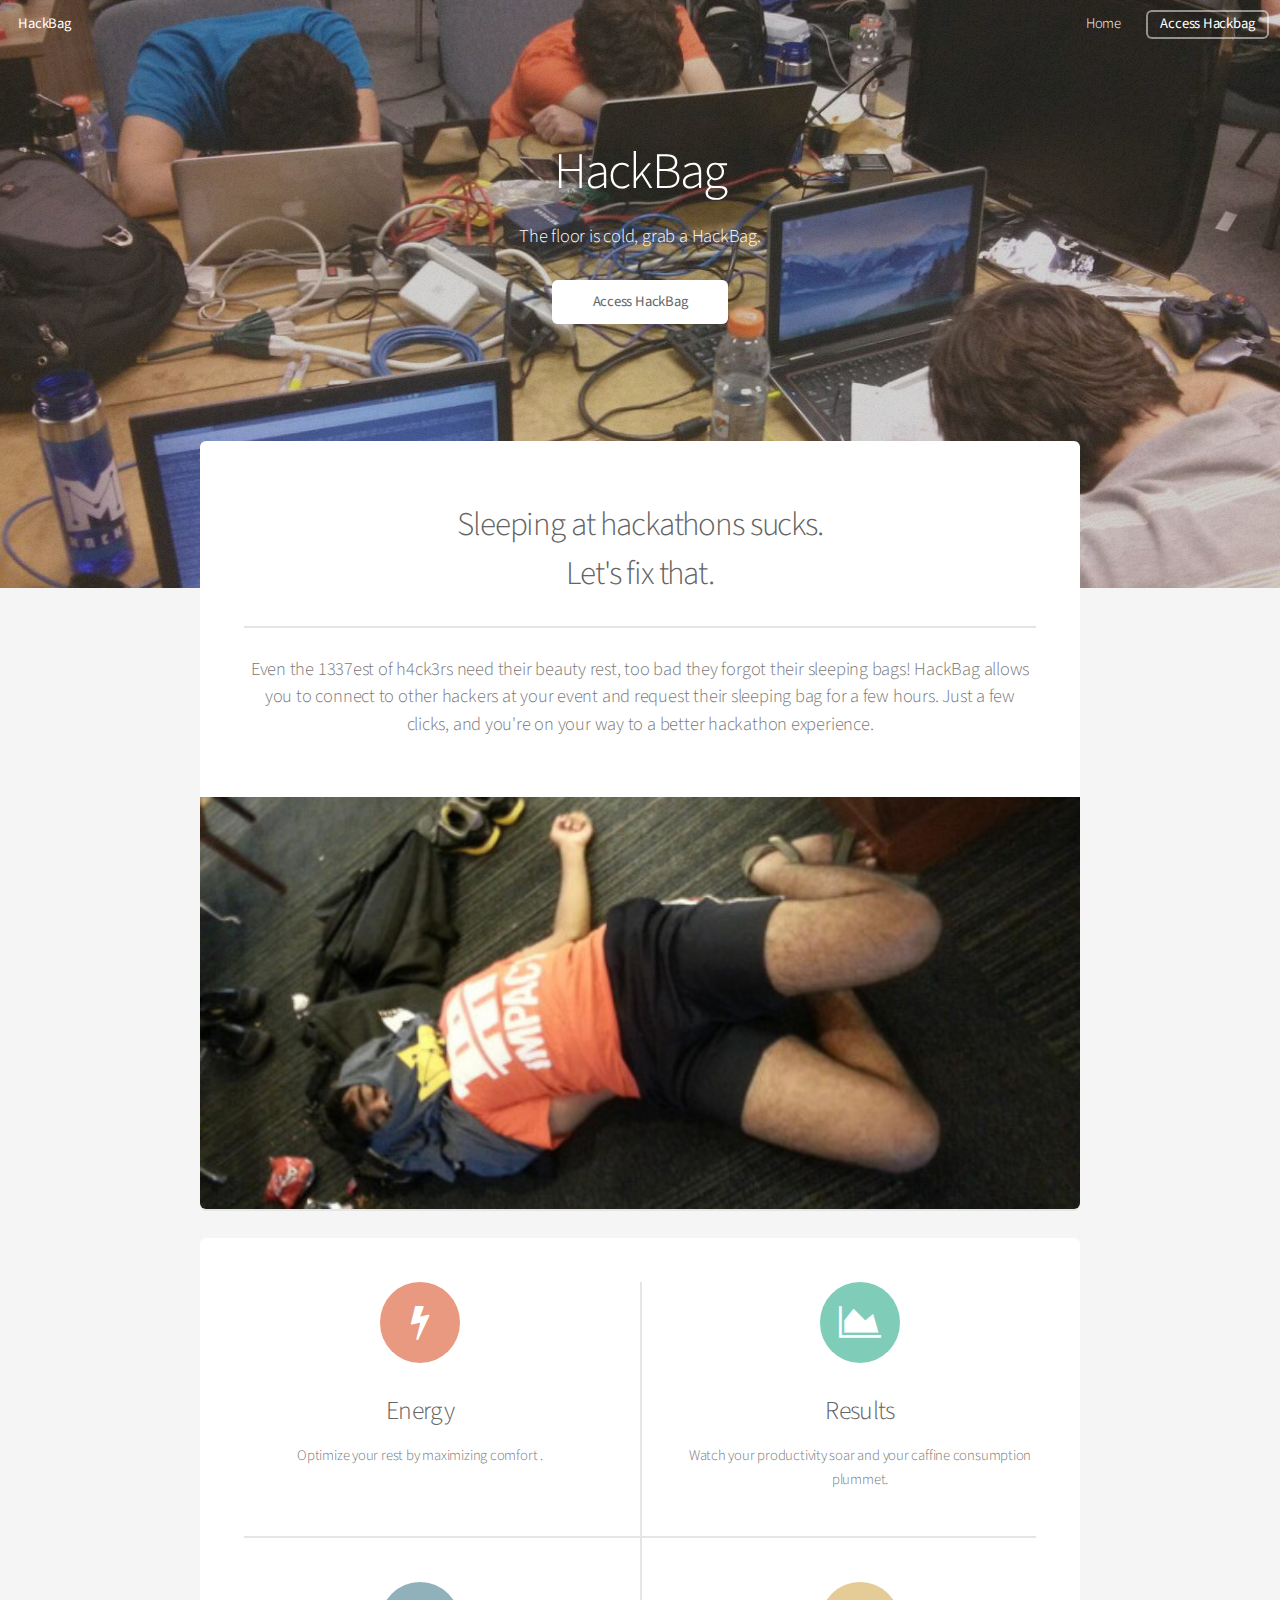
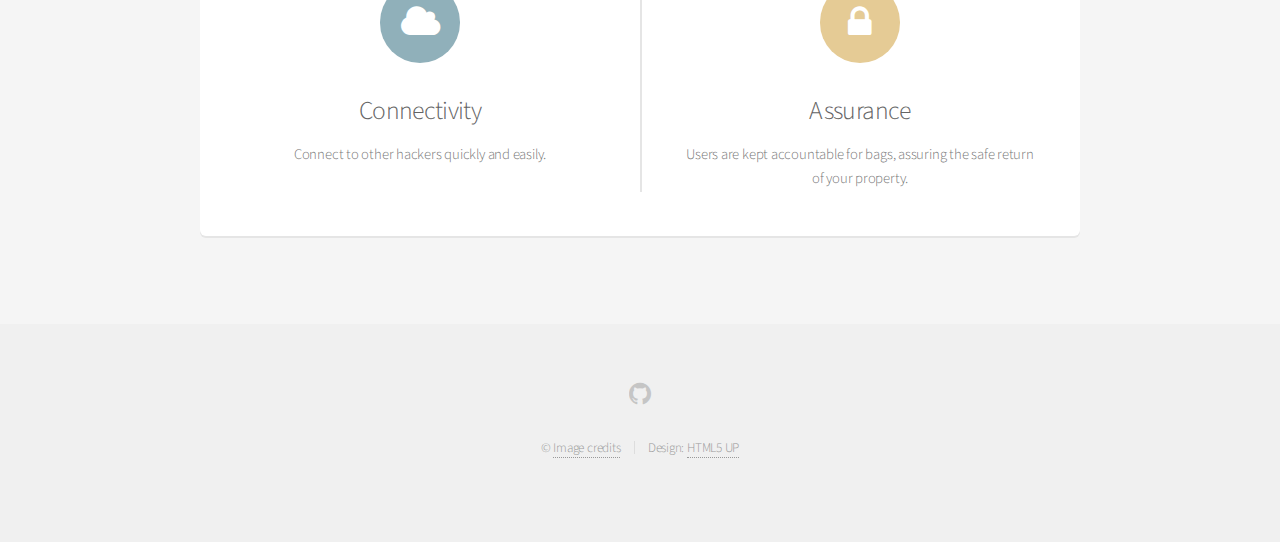
<file: index.html>
<!DOCTYPE HTML>
<!--
	Alpha by HTML5 UP
	html5up.net | @n33co
	Free for personal and commercial use under the CCA 3.0 license (html5up.net/license)
-->
<html>
	<head>
		<title>HackBag | Get some REST</title>
		<meta charset="utf-8" />
		<meta name="viewport" content="width=device-width, initial-scale=1" />
		<!--[if lte IE 8]><script src="assets/js/ie/html5shiv.js"></script><![endif]-->
		<link rel="stylesheet" href="assets/css/main.css" />
		<!--[if lte IE 8]><link rel="stylesheet" href="assets/css/ie8.css" /><![endif]-->
	</head>
	<body class="landing">
		<div id="page-wrapper">

			<!-- Header -->
				<header id="header" class="alt">
					<h1><a href="index.html">HackBag</a></h1>
					<nav id="nav">
						<ul>
							<li><a href="index.html">Home</a></li>
							<li><a href="#" class="button">Access Hackbag</a></li>
						</ul>
					</nav>
				</header>

			<!-- Banner -->
				<section id="banner">
					<h2>HackBag</h2>
					<p>The floor is cold, grab a HackBag.</p>
					<ul class="actions">
						<li><a href="access" class="button special">Access HackBag</a></li>
						<!--<li><a href="login" class="button">Log In</a></li>-->
					</ul>
				</section>

			<!-- Main -->
				<section id="main" class="container">

					<section class="box special">
						<header class="major">
							<h2>Sleeping at hackathons sucks.
							<br />
							Let's fix that.</h2>
							<p>Even the 1337est of h4ck3rs need their beauty rest, too bad they forgot their sleeping bags! HackBag allows you to connect to other hackers at your event and request their sleeping bag for a few hours. Just a few clicks, and you're on your way to a better hackathon experience.</p>
						</header>
						<span class="image featured"><img src="images/pic01.jpg" alt="" /></span>
					</section>

					<section class="box special features">
						<div class="features-row">
							<section>
								<span class="icon major fa-bolt accent2"></span>
								<h3>Energy</h3>
								<p>Optimize your rest by maximizing comfort .</p>
							</section>
							<section>
								<span class="icon major fa-area-chart accent3"></span>
								<h3>Results</h3>
								<p>Watch your productivity soar and your caffine consumption plummet.</p>
							</section>
						</div>
						<div class="features-row">
							<section>
								<span class="icon major fa-cloud accent4"></span>
								<h3>Connectivity</h3>
								<p>Connect to other hackers quickly and easily.</p>
							</section>
							<section>
								<span class="icon major fa-lock accent5"></span>
								<h3>Assurance</h3>
								<p>Users are kept accountable for bags, assuring the safe return of your property.</p>
							</section>
						</div>
					</section>

				</section>

			<!-- Footer -->
				<footer id="footer">
					<ul class="icons">
						<li><a href="https://github.com/bfullam/HackBag" class="icon fa-github"><span class="label">Github</span></a></li>

					</ul>
					<ul class="copyright">
						<li>&copy; <a href="http://hackathoncasualties.tumblr.com">Image credits</a></li><li>Design: <a href="http://html5up.net">HTML5 UP</a></li>
					</ul>
				</footer>

		</div>

		<!-- Scripts -->
			<script src="assets/js/jquery.min.js"></script>
			<script src="assets/js/jquery.dropotron.min.js"></script>
			<script src="assets/js/jquery.scrollgress.min.js"></script>
			<script src="assets/js/skel.min.js"></script>
			<script src="assets/js/util.js"></script>
			<!--[if lte IE 8]><script src="assets/js/ie/respond.min.js"></script><![endif]-->
			<script src="assets/js/main.js"></script>

	</body>
</html>
</file>
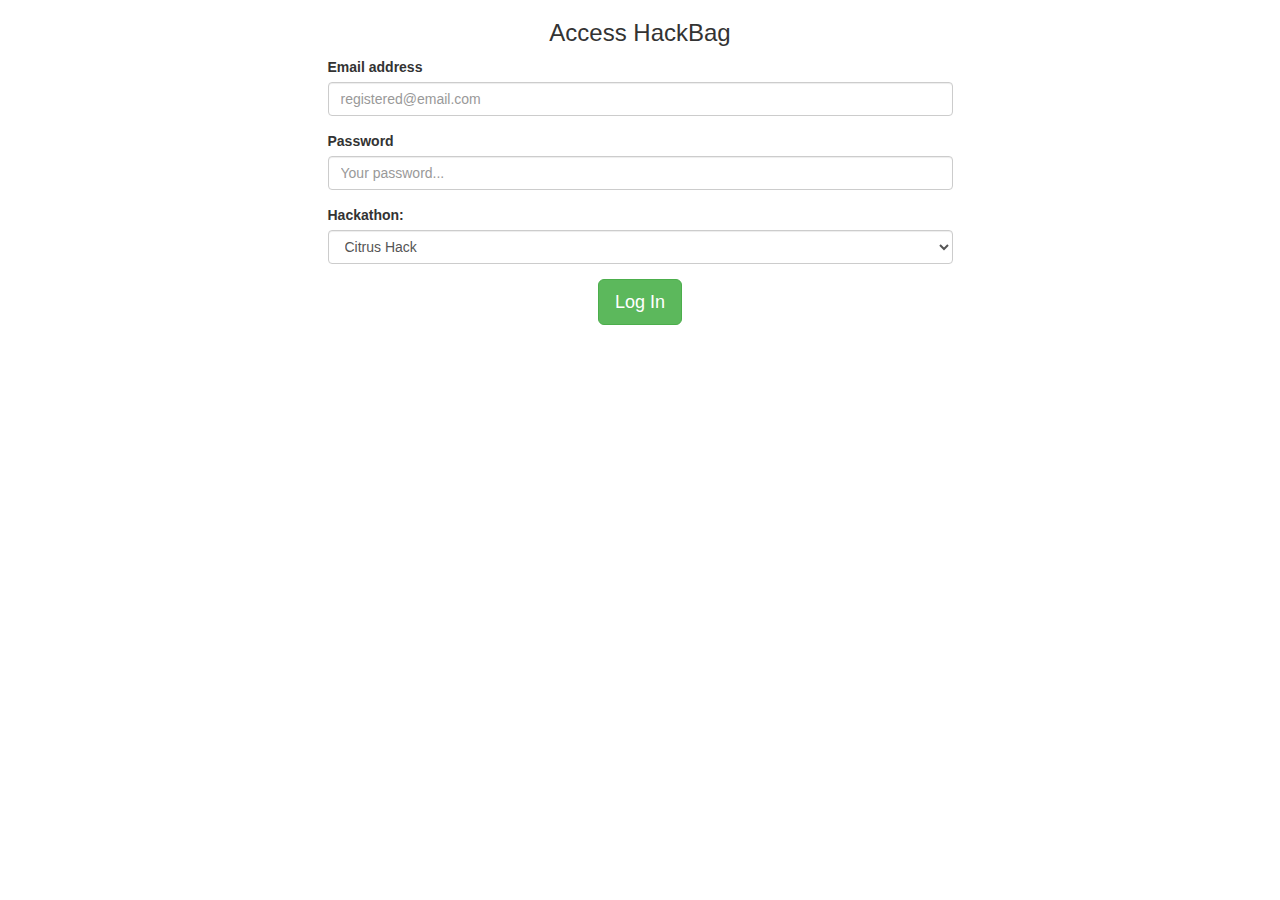
<file: access/index.html>
<html>
<head>
	<title> Access HackBag </title>
	<link href="https://maxcdn.bootstrapcdn.com/bootstrap/3.3.5/css/bootstrap.min.css" rel='stylesheet' />
	<link rel="stylesheet" type="text/css" href="https://cdnjs.cloudflare.com/ajax/libs/font-awesome/4.4.0/css/font-awesome.min.css">
<body>
	<div class="content pad-top-lg">

		<h3 class="text-center"> Access HackBag </h3>

		<div class="row pad-top-md">
		  <div class="col-md-offset-3 col-md-6">
			<div id="alert-box" class="alert alert-danger" role="alert" style="display:none"></div>
			<div id="success-box" class="alert alert-success" role="alert" style="display:none"></div>
		  </div>
		</div>

		<div id="form-container" class="row pad-top-xsm">
			<div class="col-md-offset-3 col-md-6">
				<form>

				  <div class="form-group">
				    <label class="text-left">Email address</label>
				    <input type="email" class="form-control" id="email" placeholder="registered@email.com">
				  </div>

				  <div class="form-group">
				    <label class="text-left">Password</label>
				    <input type="password" class="form-control" id="pass" placeholder="Your password...">
				  </div>

				  <div class="form-group">
					  <label for="sel1">Hackathon: </label>
					  <select class="form-control" id="sel1">
					    <option>Citrus Hack</option>
					  </select>
					</div>

				  <div class="text-center pad-top-xsm">

				  	<button id="login" type="submit" class="btn btn-lg btn-success">
				  		Log In
				  		<i id="spinner" class="fa fa-circle-o-notch fa-spin" style="display:none"></i>
				  	</button>
				  </div>

				</form>
			</div>
		</div>
	</div>
</body>

<script src='https://code.jquery.com/jquery-1.11.3.min.js'></script>
<script src='https://maxcdn.bootstrapcdn.com/bootstrap/3.3.5/js/bootstrap.min.js'></script>
<script type="text/javascript" src="https://www.parsecdn.com/js/parse-latest.js"></script>
<script src='login.js'></script>

</html>
</file>
<file: assets/css/ie8.css>
/*
	Alpha by HTML5 UP
	html5up.net | @n33co
	Free for personal and commercial use under the CCA 3.0 license (html5up.net/license)
*/

/* Basic */

	pre, code {
		position: relative;
		-ms-behavior: url("assets/js/ie/PIE.htc");
	}

/* Form */

	input[type="text"],
	input[type="password"],
	input[type="email"],
	select,
	textarea {
		position: relative;
		-ms-behavior: url("assets/js/ie/PIE.htc");
		line-height: 3em;
	}

	input[type="checkbox"],
	input[type="radio"] {
		opacity: 1;
		z-index: auto;
	}

		input[type="checkbox"] + label:before,
		input[type="radio"] + label:before {
			display: none;
		}

/* Button */

	input[type="submit"],
	input[type="reset"],
	input[type="button"],
	.button {
		position: relative;
		-ms-behavior: url("assets/js/ie/PIE.htc");
	}

		input[type="submit"].alt,
		input[type="reset"].alt,
		input[type="button"].alt,
		.button.alt {
			border: solid 2px #e5e5e5;
		}

/* Box */

	.box {
		position: relative;
		-ms-behavior: url("assets/js/ie/PIE.htc");
	}

		.box .image.featured {
			margin: 2em 0;
			width: 100%;
		}

/* Icon */

	.icon.major {
		position: relative;
		-ms-behavior: url("assets/js/ie/PIE.htc");
	}

/* Image */

	.image {
		position: relative;
		-ms-behavior: url("assets/js/ie/PIE.htc");
	}

		.image img {
			position: relative;
			-ms-behavior: url("assets/js/ie/PIE.htc");
		}

/* Header */

	#header nav > ul > li a {
		color: #fff;
		display: inline-block;
		text-decoration: none;
		border: 0;
	}

		#header nav > ul > li a.icon:before {
			color: #fff;
			margin-right: 0.5em;
		}

	#header.alt {
		color: #fff;
	}

		#header.alt nav > ul > li a:not(.button).icon:before {
			color: rgba(255, 255, 255, 0.75);
		}

		#header.alt nav > ul > li.active a:not(.button) {
			background-color: rgba(255, 255, 255, 0.2);
		}

	.dropotron {
		border: solid 1px #e5e5e5;
	}

		.dropotron.level-0 {
			margin-top: 0;
		}

			.dropotron.level-0:before {
				display: none;
			}

/* Banner */

	#banner {
		background-attachment: scroll;
		background-image: url("../../images/banner.jpg");
		background-position: auto;
		background-repeat: no-repeat;
		background-size: cover;
		-ms-behavior: url("assets/js/ie/backgroundsize.min.htc");
	}

		#banner input[type="submit"],
		#banner input[type="reset"],
		#banner input[type="button"],
		#banner .button {
			border: solid 2px #fff;
		}

/* Main */

	#main {
		position: relative;
		z-index: 1;
	}

/* CTA */

	#cta input[type="text"],
	#cta input[type="password"],
	#cta input[type="email"],
	#cta select,
	#cta textarea {
		background: #e89980;
		border: solid 2px #fff;
	}

	#cta .formerize-placeholder {
		color: #fff !important;
	}
</file>
<file: assets/css/main.css>
@import url("font-awesome.min.css");
@import url("http://fonts.googleapis.com/css?family=Source+Sans+Pro:300,400,300italic,400italic");

/*
	Alpha by HTML5 UP
	html5up.net | @n33co
	Free for personal and commercial use under the CCA 3.0 license (html5up.net/license)
*/

/* Reset */

	html, body, div, span, applet, object, iframe, h1, h2, h3, h4, h5, h6, p, blockquote, pre, a, abbr, acronym, address, big, cite, code, del, dfn, em, img, ins, kbd, q, s, samp, small, strike, strong, sub, sup, tt, var, b, u, i, center, dl, dt, dd, ol, ul, li, fieldset, form, label, legend, table, caption, tbody, tfoot, thead, tr, th, td, article, aside, canvas, details, embed, figure, figcaption, footer, header, hgroup, menu, nav, output, ruby, section, summary, time, mark, audio, video {
		margin: 0;
		padding: 0;
		border: 0;
		font-size: 100%;
		font: inherit;
		vertical-align: baseline;
	}

	article, aside, details, figcaption, figure, footer, header, hgroup, menu, nav, section {
		display: block;
	}

	body {
		line-height: 1;
	}

	ol, ul {
		list-style: none;
	}

	blockquote, q {
		quotes: none;
	}

	blockquote:before, blockquote:after, q:before, q:after {
		content: '';
		content: none;
	}

	table {
		border-collapse: collapse;
		border-spacing: 0;
	}

	body {
		-webkit-text-size-adjust: none;
	}

/* Box Model */

	*, *:before, *:after {
		-moz-box-sizing: border-box;
		-webkit-box-sizing: border-box;
		box-sizing: border-box;
	}

/* Containers */

	.container {
		margin-left: auto;
		margin-right: auto;
	}

	.container.\31 25\25 {
		width: 100%;
		max-width: 75em;
		min-width: 60em;
	}

	.container.\37 5\25 {
		width: 45em;
	}

	.container.\35 0\25 {
		width: 30em;
	}

	.container.\32 5\25 {
		width: 15em;
	}

	.container {
		width: 60em;
	}

	@media screen and (max-width: 1680px) {

		.container.\31 25\25 {
			width: 100%;
			max-width: 75em;
			min-width: 60em;
		}

		.container.\37 5\25 {
			width: 45em;
		}

		.container.\35 0\25 {
			width: 30em;
		}

		.container.\32 5\25 {
			width: 15em;
		}

		.container {
			width: 60em;
		}

	}

	@media screen and (max-width: 1280px) {

		.container.\31 25\25 {
			width: 100%;
			max-width: 75em;
			min-width: 60em;
		}

		.container.\37 5\25 {
			width: 45em;
		}

		.container.\35 0\25 {
			width: 30em;
		}

		.container.\32 5\25 {
			width: 15em;
		}

		.container {
			width: 60em;
		}

	}

	@media screen and (max-width: 980px) {

		.container.\31 25\25 {
			width: 100%;
			max-width: 112.5%;
			min-width: 90%;
		}

		.container.\37 5\25 {
			width: 67.5%;
		}

		.container.\35 0\25 {
			width: 45%;
		}

		.container.\32 5\25 {
			width: 22.5%;
		}

		.container {
			width: 90%;
		}

	}

	@media screen and (max-width: 840px) {

		.container.\31 25\25 {
			width: 100%;
			max-width: 112.5%;
			min-width: 90%;
		}

		.container.\37 5\25 {
			width: 67.5%;
		}

		.container.\35 0\25 {
			width: 45%;
		}

		.container.\32 5\25 {
			width: 22.5%;
		}

		.container {
			width: 90% !important;
		}

	}

	@media screen and (max-width: 736px) {

		.container.\31 25\25 {
			width: 100%;
			max-width: 125%;
			min-width: 100%;
		}

		.container.\37 5\25 {
			width: 75%;
		}

		.container.\35 0\25 {
			width: 50%;
		}

		.container.\32 5\25 {
			width: 25%;
		}

		.container {
			width: 100% !important;
		}

	}

	@media screen and (max-width: 480px) {

		.container.\31 25\25 {
			width: 100%;
			max-width: 125%;
			min-width: 100%;
		}

		.container.\37 5\25 {
			width: 75%;
		}

		.container.\35 0\25 {
			width: 50%;
		}

		.container.\32 5\25 {
			width: 25%;
		}

		.container {
			width: 100% !important;
		}

	}

/* Grid */

	.row {
		border-bottom: solid 1px transparent;
		-moz-box-sizing: border-box;
		-webkit-box-sizing: border-box;
		box-sizing: border-box;
	}

	.row > * {
		float: left;
		-moz-box-sizing: border-box;
		-webkit-box-sizing: border-box;
		box-sizing: border-box;
	}

	.row:after, .row:before {
		content: '';
		display: block;
		clear: both;
		height: 0;
	}

	.row.uniform > * > :first-child {
		margin-top: 0;
	}

	.row.uniform > * > :last-child {
		margin-bottom: 0;
	}

	.row.\30 \25 > * {
		padding: 0 0 0 0em;
	}

	.row.\30 \25 {
		margin: 0 0 -1px 0em;
	}

	.row.uniform.\30 \25 > * {
		padding: 0em 0 0 0em;
	}

	.row.uniform.\30 \25 {
		margin: 0em 0 -1px 0em;
	}

	.row > * {
		padding: 0 0 0 2em;
	}

	.row {
		margin: 0 0 -1px -2em;
	}

	.row.uniform > * {
		padding: 2em 0 0 2em;
	}

	.row.uniform {
		margin: -2em 0 -1px -2em;
	}

	.row.\32 00\25 > * {
		padding: 0 0 0 4em;
	}

	.row.\32 00\25 {
		margin: 0 0 -1px -4em;
	}

	.row.uniform.\32 00\25 > * {
		padding: 4em 0 0 4em;
	}

	.row.uniform.\32 00\25 {
		margin: -4em 0 -1px -4em;
	}

	.row.\31 50\25 > * {
		padding: 0 0 0 3em;
	}

	.row.\31 50\25 {
		margin: 0 0 -1px -3em;
	}

	.row.uniform.\31 50\25 > * {
		padding: 3em 0 0 3em;
	}

	.row.uniform.\31 50\25 {
		margin: -3em 0 -1px -3em;
	}

	.row.\35 0\25 > * {
		padding: 0 0 0 1em;
	}

	.row.\35 0\25 {
		margin: 0 0 -1px -1em;
	}

	.row.uniform.\35 0\25 > * {
		padding: 1em 0 0 1em;
	}

	.row.uniform.\35 0\25 {
		margin: -1em 0 -1px -1em;
	}

	.row.\32 5\25 > * {
		padding: 0 0 0 0.5em;
	}

	.row.\32 5\25 {
		margin: 0 0 -1px -0.5em;
	}

	.row.uniform.\32 5\25 > * {
		padding: 0.5em 0 0 0.5em;
	}

	.row.uniform.\32 5\25 {
		margin: -0.5em 0 -1px -0.5em;
	}

	.\31 2u, .\31 2u\24 {
		width: 100%;
		clear: none;
		margin-left: 0;
	}

	.\31 1u, .\31 1u\24 {
		width: 91.6666666667%;
		clear: none;
		margin-left: 0;
	}

	.\31 0u, .\31 0u\24 {
		width: 83.3333333333%;
		clear: none;
		margin-left: 0;
	}

	.\39 u, .\39 u\24 {
		width: 75%;
		clear: none;
		margin-left: 0;
	}

	.\38 u, .\38 u\24 {
		width: 66.6666666667%;
		clear: none;
		margin-left: 0;
	}

	.\37 u, .\37 u\24 {
		width: 58.3333333333%;
		clear: none;
		margin-left: 0;
	}

	.\36 u, .\36 u\24 {
		width: 50%;
		clear: none;
		margin-left: 0;
	}

	.\35 u, .\35 u\24 {
		width: 41.6666666667%;
		clear: none;
		margin-left: 0;
	}

	.\34 u, .\34 u\24 {
		width: 33.3333333333%;
		clear: none;
		margin-left: 0;
	}

	.\33 u, .\33 u\24 {
		width: 25%;
		clear: none;
		margin-left: 0;
	}

	.\32 u, .\32 u\24 {
		width: 16.6666666667%;
		clear: none;
		margin-left: 0;
	}

	.\31 u, .\31 u\24 {
		width: 8.3333333333%;
		clear: none;
		margin-left: 0;
	}

	.\31 2u\24 + *,
	.\31 1u\24 + *,
	.\31 0u\24 + *,
	.\39 u\24 + *,
	.\38 u\24 + *,
	.\37 u\24 + *,
	.\36 u\24 + *,
	.\35 u\24 + *,
	.\34 u\24 + *,
	.\33 u\24 + *,
	.\32 u\24 + *,
	.\31 u\24 + * {
		clear: left;
	}

	.\-11u {
		margin-left: 91.66667%;
	}

	.\-10u {
		margin-left: 83.33333%;
	}

	.\-9u {
		margin-left: 75%;
	}

	.\-8u {
		margin-left: 66.66667%;
	}

	.\-7u {
		margin-left: 58.33333%;
	}

	.\-6u {
		margin-left: 50%;
	}

	.\-5u {
		margin-left: 41.66667%;
	}

	.\-4u {
		margin-left: 33.33333%;
	}

	.\-3u {
		margin-left: 25%;
	}

	.\-2u {
		margin-left: 16.66667%;
	}

	.\-1u {
		margin-left: 8.33333%;
	}

	@media screen and (max-width: 1680px) {

		.row > * {
			padding: 0 0 0 2em;
		}

		.row {
			margin: 0 0 -1px -2em;
		}

		.row.uniform > * {
			padding: 2em 0 0 2em;
		}

		.row.uniform {
			margin: -2em 0 -1px -2em;
		}

		.row.\32 00\25 > * {
			padding: 0 0 0 4em;
		}

		.row.\32 00\25 {
			margin: 0 0 -1px -4em;
		}

		.row.uniform.\32 00\25 > * {
			padding: 4em 0 0 4em;
		}

		.row.uniform.\32 00\25 {
			margin: -4em 0 -1px -4em;
		}

		.row.\31 50\25 > * {
			padding: 0 0 0 3em;
		}

		.row.\31 50\25 {
			margin: 0 0 -1px -3em;
		}

		.row.uniform.\31 50\25 > * {
			padding: 3em 0 0 3em;
		}

		.row.uniform.\31 50\25 {
			margin: -3em 0 -1px -3em;
		}

		.row.\35 0\25 > * {
			padding: 0 0 0 1em;
		}

		.row.\35 0\25 {
			margin: 0 0 -1px -1em;
		}

		.row.uniform.\35 0\25 > * {
			padding: 1em 0 0 1em;
		}

		.row.uniform.\35 0\25 {
			margin: -1em 0 -1px -1em;
		}

		.row.\32 5\25 > * {
			padding: 0 0 0 0.5em;
		}

		.row.\32 5\25 {
			margin: 0 0 -1px -0.5em;
		}

		.row.uniform.\32 5\25 > * {
			padding: 0.5em 0 0 0.5em;
		}

		.row.uniform.\32 5\25 {
			margin: -0.5em 0 -1px -0.5em;
		}

		.\31 2u\28wide\29, .\31 2u\24\28wide\29 {
			width: 100%;
			clear: none;
			margin-left: 0;
		}

		.\31 1u\28wide\29, .\31 1u\24\28wide\29 {
			width: 91.6666666667%;
			clear: none;
			margin-left: 0;
		}

		.\31 0u\28wide\29, .\31 0u\24\28wide\29 {
			width: 83.3333333333%;
			clear: none;
			margin-left: 0;
		}

		.\39 u\28wide\29, .\39 u\24\28wide\29 {
			width: 75%;
			clear: none;
			margin-left: 0;
		}

		.\38 u\28wide\29, .\38 u\24\28wide\29 {
			width: 66.6666666667%;
			clear: none;
			margin-left: 0;
		}

		.\37 u\28wide\29, .\37 u\24\28wide\29 {
			width: 58.3333333333%;
			clear: none;
			margin-left: 0;
		}

		.\36 u\28wide\29, .\36 u\24\28wide\29 {
			width: 50%;
			clear: none;
			margin-left: 0;
		}

		.\35 u\28wide\29, .\35 u\24\28wide\29 {
			width: 41.6666666667%;
			clear: none;
			margin-left: 0;
		}

		.\34 u\28wide\29, .\34 u\24\28wide\29 {
			width: 33.3333333333%;
			clear: none;
			margin-left: 0;
		}

		.\33 u\28wide\29, .\33 u\24\28wide\29 {
			width: 25%;
			clear: none;
			margin-left: 0;
		}

		.\32 u\28wide\29, .\32 u\24\28wide\29 {
			width: 16.6666666667%;
			clear: none;
			margin-left: 0;
		}

		.\31 u\28wide\29, .\31 u\24\28wide\29 {
			width: 8.3333333333%;
			clear: none;
			margin-left: 0;
		}

		.\31 2u\24\28wide\29 + *,
		.\31 1u\24\28wide\29 + *,
		.\31 0u\24\28wide\29 + *,
		.\39 u\24\28wide\29 + *,
		.\38 u\24\28wide\29 + *,
		.\37 u\24\28wide\29 + *,
		.\36 u\24\28wide\29 + *,
		.\35 u\24\28wide\29 + *,
		.\34 u\24\28wide\29 + *,
		.\33 u\24\28wide\29 + *,
		.\32 u\24\28wide\29 + *,
		.\31 u\24\28wide\29 + * {
			clear: left;
		}

		.\-11u\28wide\29 {
			margin-left: 91.66667%;
		}

		.\-10u\28wide\29 {
			margin-left: 83.33333%;
		}

		.\-9u\28wide\29 {
			margin-left: 75%;
		}

		.\-8u\28wide\29 {
			margin-left: 66.66667%;
		}

		.\-7u\28wide\29 {
			margin-left: 58.33333%;
		}

		.\-6u\28wide\29 {
			margin-left: 50%;
		}

		.\-5u\28wide\29 {
			margin-left: 41.66667%;
		}

		.\-4u\28wide\29 {
			margin-left: 33.33333%;
		}

		.\-3u\28wide\29 {
			margin-left: 25%;
		}

		.\-2u\28wide\29 {
			margin-left: 16.66667%;
		}

		.\-1u\28wide\29 {
			margin-left: 8.33333%;
		}

	}

	@media screen and (max-width: 1280px) {

		.row > * {
			padding: 0 0 0 2em;
		}

		.row {
			margin: 0 0 -1px -2em;
		}

		.row.uniform > * {
			padding: 2em 0 0 2em;
		}

		.row.uniform {
			margin: -2em 0 -1px -2em;
		}

		.row.\32 00\25 > * {
			padding: 0 0 0 4em;
		}

		.row.\32 00\25 {
			margin: 0 0 -1px -4em;
		}

		.row.uniform.\32 00\25 > * {
			padding: 4em 0 0 4em;
		}

		.row.uniform.\32 00\25 {
			margin: -4em 0 -1px -4em;
		}

		.row.\31 50\25 > * {
			padding: 0 0 0 3em;
		}

		.row.\31 50\25 {
			margin: 0 0 -1px -3em;
		}

		.row.uniform.\31 50\25 > * {
			padding: 3em 0 0 3em;
		}

		.row.uniform.\31 50\25 {
			margin: -3em 0 -1px -3em;
		}

		.row.\35 0\25 > * {
			padding: 0 0 0 1em;
		}

		.row.\35 0\25 {
			margin: 0 0 -1px -1em;
		}

		.row.uniform.\35 0\25 > * {
			padding: 1em 0 0 1em;
		}

		.row.uniform.\35 0\25 {
			margin: -1em 0 -1px -1em;
		}

		.row.\32 5\25 > * {
			padding: 0 0 0 0.5em;
		}

		.row.\32 5\25 {
			margin: 0 0 -1px -0.5em;
		}

		.row.uniform.\32 5\25 > * {
			padding: 0.5em 0 0 0.5em;
		}

		.row.uniform.\32 5\25 {
			margin: -0.5em 0 -1px -0.5em;
		}

		.\31 2u\28normal\29, .\31 2u\24\28normal\29 {
			width: 100%;
			clear: none;
			margin-left: 0;
		}

		.\31 1u\28normal\29, .\31 1u\24\28normal\29 {
			width: 91.6666666667%;
			clear: none;
			margin-left: 0;
		}

		.\31 0u\28normal\29, .\31 0u\24\28normal\29 {
			width: 83.3333333333%;
			clear: none;
			margin-left: 0;
		}

		.\39 u\28normal\29, .\39 u\24\28normal\29 {
			width: 75%;
			clear: none;
			margin-left: 0;
		}

		.\38 u\28normal\29, .\38 u\24\28normal\29 {
			width: 66.6666666667%;
			clear: none;
			margin-left: 0;
		}

		.\37 u\28normal\29, .\37 u\24\28normal\29 {
			width: 58.3333333333%;
			clear: none;
			margin-left: 0;
		}

		.\36 u\28normal\29, .\36 u\24\28normal\29 {
			width: 50%;
			clear: none;
			margin-left: 0;
		}

		.\35 u\28normal\29, .\35 u\24\28normal\29 {
			width: 41.6666666667%;
			clear: none;
			margin-left: 0;
		}

		.\34 u\28normal\29, .\34 u\24\28normal\29 {
			width: 33.3333333333%;
			clear: none;
			margin-left: 0;
		}

		.\33 u\28normal\29, .\33 u\24\28normal\29 {
			width: 25%;
			clear: none;
			margin-left: 0;
		}

		.\32 u\28normal\29, .\32 u\24\28normal\29 {
			width: 16.6666666667%;
			clear: none;
			margin-left: 0;
		}

		.\31 u\28normal\29, .\31 u\24\28normal\29 {
			width: 8.3333333333%;
			clear: none;
			margin-left: 0;
		}

		.\31 2u\24\28normal\29 + *,
		.\31 1u\24\28normal\29 + *,
		.\31 0u\24\28normal\29 + *,
		.\39 u\24\28normal\29 + *,
		.\38 u\24\28normal\29 + *,
		.\37 u\24\28normal\29 + *,
		.\36 u\24\28normal\29 + *,
		.\35 u\24\28normal\29 + *,
		.\34 u\24\28normal\29 + *,
		.\33 u\24\28normal\29 + *,
		.\32 u\24\28normal\29 + *,
		.\31 u\24\28normal\29 + * {
			clear: left;
		}

		.\-11u\28normal\29 {
			margin-left: 91.66667%;
		}

		.\-10u\28normal\29 {
			margin-left: 83.33333%;
		}

		.\-9u\28normal\29 {
			margin-left: 75%;
		}

		.\-8u\28normal\29 {
			margin-left: 66.66667%;
		}

		.\-7u\28normal\29 {
			margin-left: 58.33333%;
		}

		.\-6u\28normal\29 {
			margin-left: 50%;
		}

		.\-5u\28normal\29 {
			margin-left: 41.66667%;
		}

		.\-4u\28normal\29 {
			margin-left: 33.33333%;
		}

		.\-3u\28normal\29 {
			margin-left: 25%;
		}

		.\-2u\28normal\29 {
			margin-left: 16.66667%;
		}

		.\-1u\28normal\29 {
			margin-left: 8.33333%;
		}

	}

	@media screen and (max-width: 980px) {

		.row > * {
			padding: 0 0 0 2em;
		}

		.row {
			margin: 0 0 -1px -2em;
		}

		.row.uniform > * {
			padding: 2em 0 0 2em;
		}

		.row.uniform {
			margin: -2em 0 -1px -2em;
		}

		.row.\32 00\25 > * {
			padding: 0 0 0 4em;
		}

		.row.\32 00\25 {
			margin: 0 0 -1px -4em;
		}

		.row.uniform.\32 00\25 > * {
			padding: 4em 0 0 4em;
		}

		.row.uniform.\32 00\25 {
			margin: -4em 0 -1px -4em;
		}

		.row.\31 50\25 > * {
			padding: 0 0 0 3em;
		}

		.row.\31 50\25 {
			margin: 0 0 -1px -3em;
		}

		.row.uniform.\31 50\25 > * {
			padding: 3em 0 0 3em;
		}

		.row.uniform.\31 50\25 {
			margin: -3em 0 -1px -3em;
		}

		.row.\35 0\25 > * {
			padding: 0 0 0 1em;
		}

		.row.\35 0\25 {
			margin: 0 0 -1px -1em;
		}

		.row.uniform.\35 0\25 > * {
			padding: 1em 0 0 1em;
		}

		.row.uniform.\35 0\25 {
			margin: -1em 0 -1px -1em;
		}

		.row.\32 5\25 > * {
			padding: 0 0 0 0.5em;
		}

		.row.\32 5\25 {
			margin: 0 0 -1px -0.5em;
		}

		.row.uniform.\32 5\25 > * {
			padding: 0.5em 0 0 0.5em;
		}

		.row.uniform.\32 5\25 {
			margin: -0.5em 0 -1px -0.5em;
		}

		.\31 2u\28narrow\29, .\31 2u\24\28narrow\29 {
			width: 100%;
			clear: none;
			margin-left: 0;
		}

		.\31 1u\28narrow\29, .\31 1u\24\28narrow\29 {
			width: 91.6666666667%;
			clear: none;
			margin-left: 0;
		}

		.\31 0u\28narrow\29, .\31 0u\24\28narrow\29 {
			width: 83.3333333333%;
			clear: none;
			margin-left: 0;
		}

		.\39 u\28narrow\29, .\39 u\24\28narrow\29 {
			width: 75%;
			clear: none;
			margin-left: 0;
		}

		.\38 u\28narrow\29, .\38 u\24\28narrow\29 {
			width: 66.6666666667%;
			clear: none;
			margin-left: 0;
		}

		.\37 u\28narrow\29, .\37 u\24\28narrow\29 {
			width: 58.3333333333%;
			clear: none;
			margin-left: 0;
		}

		.\36 u\28narrow\29, .\36 u\24\28narrow\29 {
			width: 50%;
			clear: none;
			margin-left: 0;
		}

		.\35 u\28narrow\29, .\35 u\24\28narrow\29 {
			width: 41.6666666667%;
			clear: none;
			margin-left: 0;
		}

		.\34 u\28narrow\29, .\34 u\24\28narrow\29 {
			width: 33.3333333333%;
			clear: none;
			margin-left: 0;
		}

		.\33 u\28narrow\29, .\33 u\24\28narrow\29 {
			width: 25%;
			clear: none;
			margin-left: 0;
		}

		.\32 u\28narrow\29, .\32 u\24\28narrow\29 {
			width: 16.6666666667%;
			clear: none;
			margin-left: 0;
		}

		.\31 u\28narrow\29, .\31 u\24\28narrow\29 {
			width: 8.3333333333%;
			clear: none;
			margin-left: 0;
		}

		.\31 2u\24\28narrow\29 + *,
		.\31 1u\24\28narrow\29 + *,
		.\31 0u\24\28narrow\29 + *,
		.\39 u\24\28narrow\29 + *,
		.\38 u\24\28narrow\29 + *,
		.\37 u\24\28narrow\29 + *,
		.\36 u\24\28narrow\29 + *,
		.\35 u\24\28narrow\29 + *,
		.\34 u\24\28narrow\29 + *,
		.\33 u\24\28narrow\29 + *,
		.\32 u\24\28narrow\29 + *,
		.\31 u\24\28narrow\29 + * {
			clear: left;
		}

		.\-11u\28narrow\29 {
			margin-left: 91.66667%;
		}

		.\-10u\28narrow\29 {
			margin-left: 83.33333%;
		}

		.\-9u\28narrow\29 {
			margin-left: 75%;
		}

		.\-8u\28narrow\29 {
			margin-left: 66.66667%;
		}

		.\-7u\28narrow\29 {
			margin-left: 58.33333%;
		}

		.\-6u\28narrow\29 {
			margin-left: 50%;
		}

		.\-5u\28narrow\29 {
			margin-left: 41.66667%;
		}

		.\-4u\28narrow\29 {
			margin-left: 33.33333%;
		}

		.\-3u\28narrow\29 {
			margin-left: 25%;
		}

		.\-2u\28narrow\29 {
			margin-left: 16.66667%;
		}

		.\-1u\28narrow\29 {
			margin-left: 8.33333%;
		}

	}

	@media screen and (max-width: 840px) {

		.row > * {
			padding: 0 0 0 2em;
		}

		.row {
			margin: 0 0 -1px -2em;
		}

		.row.uniform > * {
			padding: 2em 0 0 2em;
		}

		.row.uniform {
			margin: -2em 0 -1px -2em;
		}

		.row.\32 00\25 > * {
			padding: 0 0 0 4em;
		}

		.row.\32 00\25 {
			margin: 0 0 -1px -4em;
		}

		.row.uniform.\32 00\25 > * {
			padding: 4em 0 0 4em;
		}

		.row.uniform.\32 00\25 {
			margin: -4em 0 -1px -4em;
		}

		.row.\31 50\25 > * {
			padding: 0 0 0 3em;
		}

		.row.\31 50\25 {
			margin: 0 0 -1px -3em;
		}

		.row.uniform.\31 50\25 > * {
			padding: 3em 0 0 3em;
		}

		.row.uniform.\31 50\25 {
			margin: -3em 0 -1px -3em;
		}

		.row.\35 0\25 > * {
			padding: 0 0 0 1em;
		}

		.row.\35 0\25 {
			margin: 0 0 -1px -1em;
		}

		.row.uniform.\35 0\25 > * {
			padding: 1em 0 0 1em;
		}

		.row.uniform.\35 0\25 {
			margin: -1em 0 -1px -1em;
		}

		.row.\32 5\25 > * {
			padding: 0 0 0 0.5em;
		}

		.row.\32 5\25 {
			margin: 0 0 -1px -0.5em;
		}

		.row.uniform.\32 5\25 > * {
			padding: 0.5em 0 0 0.5em;
		}

		.row.uniform.\32 5\25 {
			margin: -0.5em 0 -1px -0.5em;
		}

		.\31 2u\28narrower\29, .\31 2u\24\28narrower\29 {
			width: 100%;
			clear: none;
			margin-left: 0;
		}

		.\31 1u\28narrower\29, .\31 1u\24\28narrower\29 {
			width: 91.6666666667%;
			clear: none;
			margin-left: 0;
		}

		.\31 0u\28narrower\29, .\31 0u\24\28narrower\29 {
			width: 83.3333333333%;
			clear: none;
			margin-left: 0;
		}

		.\39 u\28narrower\29, .\39 u\24\28narrower\29 {
			width: 75%;
			clear: none;
			margin-left: 0;
		}

		.\38 u\28narrower\29, .\38 u\24\28narrower\29 {
			width: 66.6666666667%;
			clear: none;
			margin-left: 0;
		}

		.\37 u\28narrower\29, .\37 u\24\28narrower\29 {
			width: 58.3333333333%;
			clear: none;
			margin-left: 0;
		}

		.\36 u\28narrower\29, .\36 u\24\28narrower\29 {
			width: 50%;
			clear: none;
			margin-left: 0;
		}

		.\35 u\28narrower\29, .\35 u\24\28narrower\29 {
			width: 41.6666666667%;
			clear: none;
			margin-left: 0;
		}

		.\34 u\28narrower\29, .\34 u\24\28narrower\29 {
			width: 33.3333333333%;
			clear: none;
			margin-left: 0;
		}

		.\33 u\28narrower\29, .\33 u\24\28narrower\29 {
			width: 25%;
			clear: none;
			margin-left: 0;
		}

		.\32 u\28narrower\29, .\32 u\24\28narrower\29 {
			width: 16.6666666667%;
			clear: none;
			margin-left: 0;
		}

		.\31 u\28narrower\29, .\31 u\24\28narrower\29 {
			width: 8.3333333333%;
			clear: none;
			margin-left: 0;
		}

		.\31 2u\24\28narrower\29 + *,
		.\31 1u\24\28narrower\29 + *,
		.\31 0u\24\28narrower\29 + *,
		.\39 u\24\28narrower\29 + *,
		.\38 u\24\28narrower\29 + *,
		.\37 u\24\28narrower\29 + *,
		.\36 u\24\28narrower\29 + *,
		.\35 u\24\28narrower\29 + *,
		.\34 u\24\28narrower\29 + *,
		.\33 u\24\28narrower\29 + *,
		.\32 u\24\28narrower\29 + *,
		.\31 u\24\28narrower\29 + * {
			clear: left;
		}

		.\-11u\28narrower\29 {
			margin-left: 91.66667%;
		}

		.\-10u\28narrower\29 {
			margin-left: 83.33333%;
		}

		.\-9u\28narrower\29 {
			margin-left: 75%;
		}

		.\-8u\28narrower\29 {
			margin-left: 66.66667%;
		}

		.\-7u\28narrower\29 {
			margin-left: 58.33333%;
		}

		.\-6u\28narrower\29 {
			margin-left: 50%;
		}

		.\-5u\28narrower\29 {
			margin-left: 41.66667%;
		}

		.\-4u\28narrower\29 {
			margin-left: 33.33333%;
		}

		.\-3u\28narrower\29 {
			margin-left: 25%;
		}

		.\-2u\28narrower\29 {
			margin-left: 16.66667%;
		}

		.\-1u\28narrower\29 {
			margin-left: 8.33333%;
		}

	}

	@media screen and (max-width: 736px) {

		.row > * {
			padding: 0 0 0 2em;
		}

		.row {
			margin: 0 0 -1px -2em;
		}

		.row.uniform > * {
			padding: 2em 0 0 2em;
		}

		.row.uniform {
			margin: -2em 0 -1px -2em;
		}

		.row.\32 00\25 > * {
			padding: 0 0 0 4em;
		}

		.row.\32 00\25 {
			margin: 0 0 -1px -4em;
		}

		.row.uniform.\32 00\25 > * {
			padding: 4em 0 0 4em;
		}

		.row.uniform.\32 00\25 {
			margin: -4em 0 -1px -4em;
		}

		.row.\31 50\25 > * {
			padding: 0 0 0 3em;
		}

		.row.\31 50\25 {
			margin: 0 0 -1px -3em;
		}

		.row.uniform.\31 50\25 > * {
			padding: 3em 0 0 3em;
		}

		.row.uniform.\31 50\25 {
			margin: -3em 0 -1px -3em;
		}

		.row.\35 0\25 > * {
			padding: 0 0 0 1em;
		}

		.row.\35 0\25 {
			margin: 0 0 -1px -1em;
		}

		.row.uniform.\35 0\25 > * {
			padding: 1em 0 0 1em;
		}

		.row.uniform.\35 0\25 {
			margin: -1em 0 -1px -1em;
		}

		.row.\32 5\25 > * {
			padding: 0 0 0 0.5em;
		}

		.row.\32 5\25 {
			margin: 0 0 -1px -0.5em;
		}

		.row.uniform.\32 5\25 > * {
			padding: 0.5em 0 0 0.5em;
		}

		.row.uniform.\32 5\25 {
			margin: -0.5em 0 -1px -0.5em;
		}

		.\31 2u\28mobile\29, .\31 2u\24\28mobile\29 {
			width: 100%;
			clear: none;
			margin-left: 0;
		}

		.\31 1u\28mobile\29, .\31 1u\24\28mobile\29 {
			width: 91.6666666667%;
			clear: none;
			margin-left: 0;
		}

		.\31 0u\28mobile\29, .\31 0u\24\28mobile\29 {
			width: 83.3333333333%;
			clear: none;
			margin-left: 0;
		}

		.\39 u\28mobile\29, .\39 u\24\28mobile\29 {
			width: 75%;
			clear: none;
			margin-left: 0;
		}

		.\38 u\28mobile\29, .\38 u\24\28mobile\29 {
			width: 66.6666666667%;
			clear: none;
			margin-left: 0;
		}

		.\37 u\28mobile\29, .\37 u\24\28mobile\29 {
			width: 58.3333333333%;
			clear: none;
			margin-left: 0;
		}

		.\36 u\28mobile\29, .\36 u\24\28mobile\29 {
			width: 50%;
			clear: none;
			margin-left: 0;
		}

		.\35 u\28mobile\29, .\35 u\24\28mobile\29 {
			width: 41.6666666667%;
			clear: none;
			margin-left: 0;
		}

		.\34 u\28mobile\29, .\34 u\24\28mobile\29 {
			width: 33.3333333333%;
			clear: none;
			margin-left: 0;
		}

		.\33 u\28mobile\29, .\33 u\24\28mobile\29 {
			width: 25%;
			clear: none;
			margin-left: 0;
		}

		.\32 u\28mobile\29, .\32 u\24\28mobile\29 {
			width: 16.6666666667%;
			clear: none;
			margin-left: 0;
		}

		.\31 u\28mobile\29, .\31 u\24\28mobile\29 {
			width: 8.3333333333%;
			clear: none;
			margin-left: 0;
		}

		.\31 2u\24\28mobile\29 + *,
		.\31 1u\24\28mobile\29 + *,
		.\31 0u\24\28mobile\29 + *,
		.\39 u\24\28mobile\29 + *,
		.\38 u\24\28mobile\29 + *,
		.\37 u\24\28mobile\29 + *,
		.\36 u\24\28mobile\29 + *,
		.\35 u\24\28mobile\29 + *,
		.\34 u\24\28mobile\29 + *,
		.\33 u\24\28mobile\29 + *,
		.\32 u\24\28mobile\29 + *,
		.\31 u\24\28mobile\29 + * {
			clear: left;
		}

		.\-11u\28mobile\29 {
			margin-left: 91.66667%;
		}

		.\-10u\28mobile\29 {
			margin-left: 83.33333%;
		}

		.\-9u\28mobile\29 {
			margin-left: 75%;
		}

		.\-8u\28mobile\29 {
			margin-left: 66.66667%;
		}

		.\-7u\28mobile\29 {
			margin-left: 58.33333%;
		}

		.\-6u\28mobile\29 {
			margin-left: 50%;
		}

		.\-5u\28mobile\29 {
			margin-left: 41.66667%;
		}

		.\-4u\28mobile\29 {
			margin-left: 33.33333%;
		}

		.\-3u\28mobile\29 {
			margin-left: 25%;
		}

		.\-2u\28mobile\29 {
			margin-left: 16.66667%;
		}

		.\-1u\28mobile\29 {
			margin-left: 8.33333%;
		}

	}

	@media screen and (max-width: 480px) {

		.row > * {
			padding: 0 0 0 2em;
		}

		.row {
			margin: 0 0 -1px -2em;
		}

		.row.uniform > * {
			padding: 2em 0 0 2em;
		}

		.row.uniform {
			margin: -2em 0 -1px -2em;
		}

		.row.\32 00\25 > * {
			padding: 0 0 0 4em;
		}

		.row.\32 00\25 {
			margin: 0 0 -1px -4em;
		}

		.row.uniform.\32 00\25 > * {
			padding: 4em 0 0 4em;
		}

		.row.uniform.\32 00\25 {
			margin: -4em 0 -1px -4em;
		}

		.row.\31 50\25 > * {
			padding: 0 0 0 3em;
		}

		.row.\31 50\25 {
			margin: 0 0 -1px -3em;
		}

		.row.uniform.\31 50\25 > * {
			padding: 3em 0 0 3em;
		}

		.row.uniform.\31 50\25 {
			margin: -3em 0 -1px -3em;
		}

		.row.\35 0\25 > * {
			padding: 0 0 0 1em;
		}

		.row.\35 0\25 {
			margin: 0 0 -1px -1em;
		}

		.row.uniform.\35 0\25 > * {
			padding: 1em 0 0 1em;
		}

		.row.uniform.\35 0\25 {
			margin: -1em 0 -1px -1em;
		}

		.row.\32 5\25 > * {
			padding: 0 0 0 0.5em;
		}

		.row.\32 5\25 {
			margin: 0 0 -1px -0.5em;
		}

		.row.uniform.\32 5\25 > * {
			padding: 0.5em 0 0 0.5em;
		}

		.row.uniform.\32 5\25 {
			margin: -0.5em 0 -1px -0.5em;
		}

		.\31 2u\28mobilep\29, .\31 2u\24\28mobilep\29 {
			width: 100%;
			clear: none;
			margin-left: 0;
		}

		.\31 1u\28mobilep\29, .\31 1u\24\28mobilep\29 {
			width: 91.6666666667%;
			clear: none;
			margin-left: 0;
		}

		.\31 0u\28mobilep\29, .\31 0u\24\28mobilep\29 {
			width: 83.3333333333%;
			clear: none;
			margin-left: 0;
		}

		.\39 u\28mobilep\29, .\39 u\24\28mobilep\29 {
			width: 75%;
			clear: none;
			margin-left: 0;
		}

		.\38 u\28mobilep\29, .\38 u\24\28mobilep\29 {
			width: 66.6666666667%;
			clear: none;
			margin-left: 0;
		}

		.\37 u\28mobilep\29, .\37 u\24\28mobilep\29 {
			width: 58.3333333333%;
			clear: none;
			margin-left: 0;
		}

		.\36 u\28mobilep\29, .\36 u\24\28mobilep\29 {
			width: 50%;
			clear: none;
			margin-left: 0;
		}

		.\35 u\28mobilep\29, .\35 u\24\28mobilep\29 {
			width: 41.6666666667%;
			clear: none;
			margin-left: 0;
		}

		.\34 u\28mobilep\29, .\34 u\24\28mobilep\29 {
			width: 33.3333333333%;
			clear: none;
			margin-left: 0;
		}

		.\33 u\28mobilep\29, .\33 u\24\28mobilep\29 {
			width: 25%;
			clear: none;
			margin-left: 0;
		}

		.\32 u\28mobilep\29, .\32 u\24\28mobilep\29 {
			width: 16.6666666667%;
			clear: none;
			margin-left: 0;
		}

		.\31 u\28mobilep\29, .\31 u\24\28mobilep\29 {
			width: 8.3333333333%;
			clear: none;
			margin-left: 0;
		}

		.\31 2u\24\28mobilep\29 + *,
		.\31 1u\24\28mobilep\29 + *,
		.\31 0u\24\28mobilep\29 + *,
		.\39 u\24\28mobilep\29 + *,
		.\38 u\24\28mobilep\29 + *,
		.\37 u\24\28mobilep\29 + *,
		.\36 u\24\28mobilep\29 + *,
		.\35 u\24\28mobilep\29 + *,
		.\34 u\24\28mobilep\29 + *,
		.\33 u\24\28mobilep\29 + *,
		.\32 u\24\28mobilep\29 + *,
		.\31 u\24\28mobilep\29 + * {
			clear: left;
		}

		.\-11u\28mobilep\29 {
			margin-left: 91.66667%;
		}

		.\-10u\28mobilep\29 {
			margin-left: 83.33333%;
		}

		.\-9u\28mobilep\29 {
			margin-left: 75%;
		}

		.\-8u\28mobilep\29 {
			margin-left: 66.66667%;
		}

		.\-7u\28mobilep\29 {
			margin-left: 58.33333%;
		}

		.\-6u\28mobilep\29 {
			margin-left: 50%;
		}

		.\-5u\28mobilep\29 {
			margin-left: 41.66667%;
		}

		.\-4u\28mobilep\29 {
			margin-left: 33.33333%;
		}

		.\-3u\28mobilep\29 {
			margin-left: 25%;
		}

		.\-2u\28mobilep\29 {
			margin-left: 16.66667%;
		}

		.\-1u\28mobilep\29 {
			margin-left: 8.33333%;
		}

	}

/* Basic */

	body {
		background: #f5f5f5;
	}

	body, input, select, textarea {
		color: #777;
		font-family: "Source Sans Pro", sans-serif;
		font-size: 16pt;
		font-weight: 300;
		line-height: 1.65em;
		letter-spacing: -0.015em;
	}

	a {
		-moz-transition: color 0.2s ease-in-out, border-bottom-color 0.2s ease-in-out;
		-webkit-transition: color 0.2s ease-in-out, border-bottom-color 0.2s ease-in-out;
		-ms-transition: color 0.2s ease-in-out, border-bottom-color 0.2s ease-in-out;
		transition: color 0.2s ease-in-out, border-bottom-color 0.2s ease-in-out;
		border-bottom: dotted 1px;
		color: #e89980;
		text-decoration: none;
	}

		a:hover {
			border-bottom-color: transparent;
		}

	strong, b {
		color: #646464;
		font-weight: 400;
	}

	em, i {
		font-style: italic;
	}

	p {
		margin: 0 0 2em 0;
	}

	h1, h2, h3, h4, h5, h6 {
		color: #646464;
		font-weight: 300;
		line-height: 1em;
		margin: 0 0 0.5em 0;
	}

		h1 a, h2 a, h3 a, h4 a, h5 a, h6 a {
			color: inherit;
			text-decoration: none;
		}

	h2 {
		font-size: 2.25em;
		line-height: 1.5em;
		letter-spacing: -0.035em;
	}

	h3 {
		font-size: 1.75em;
		line-height: 1.5em;
		letter-spacing: -0.025em;
	}

	h4 {
		font-size: 1.1em;
		line-height: 1.5em;
		letter-spacing: 0;
	}

	h5 {
		font-size: 0.9em;
		line-height: 1.5em;
		letter-spacing: 0;
	}

	h6 {
		font-size: 0.7em;
		line-height: 1.5em;
		letter-spacing: 0;
	}

	sub {
		font-size: 0.8em;
		position: relative;
		top: 0.5em;
	}

	sup {
		font-size: 0.8em;
		position: relative;
		top: -0.5em;
	}

	hr {
		border: 0;
		border-bottom: solid 2px #e5e5e5;
		margin: 2em 0;
	}

		hr.major {
			margin: 3em 0;
		}

	blockquote {
		border-left: solid 4px #e5e5e5;
		font-style: italic;
		margin: 0 0 2em 0;
		padding: 0.5em 0 0.5em 2em;
	}

	pre {
		-webkit-overflow-scrolling: touch;
		background: #f8f8f8;
		border-radius: 6px;
		border: solid 1px #e5e5e5;
		font-family: monospace;
		font-size: 0.9em;
		line-height: 1.75em;
		margin: 0 0 2em 0;
		overflow-x: auto;
		padding: 1em 1.5em;
	}

	code {
		background: #f8f8f8;
		border-radius: 6px;
		border: solid 1px #e5e5e5;
		font-family: monospace;
		font-size: 0.9em;
		margin: 0 0.25em;
		padding: 0.25em 0.65em;
	}

	.align-left {
		text-align: left;
	}

	.align-center {
		text-align: center;
	}

	.align-right {
		text-align: right;
	}

/* Section/Article */

	section.special, article.special {
		text-align: center;
	}

	header p {
		color: #999;
		position: relative;
		margin: 0 0 1.5em 0;
		font-style: italic;
	}

	header h2 + p {
		font-size: 1.25em;
		margin-top: -1em;
		line-height: 1.5em;
	}

	header h3 + p {
		font-size: 1.1em;
		margin-top: -0.85em;
		line-height: 1.5em;
	}

	header h4 + p,
	header h5 + p,
	header h6 + p {
		font-size: 0.8em;
		margin-top: -0.5em;
		line-height: 1.5em;
	}

	header.major {
		padding: 1em 0;
		text-align: center;
	}

		header.major h2 {
			margin: 0;
		}

		header.major p {
			display: inline-block;
			border-top: solid 2px #e5e5e5;
			color: #777;
			margin: 1.5em 0 0 0;
			padding: 1.5em 0 0 0;
			font-style: normal;
		}

/* Form */

	form {
		margin: 0 0 2em 0;
	}

	label {
		color: #646464;
		display: block;
		font-size: 0.9em;
		font-weight: 300;
		margin: 0 0 1em 0;
	}

	input[type="text"],
	input[type="password"],
	input[type="email"],
	select,
	textarea {
		-moz-appearance: none;
		-webkit-appearance: none;
		-ms-appearance: none;
		appearance: none;
		background: #f8f8f8;
		border-radius: 6px;
		border: solid 1px #e5e5e5;
		color: inherit;
		display: block;
		outline: 0;
		padding: 0 1em;
		text-decoration: none;
		width: 100%;
	}

		input[type="text"]:invalid,
		input[type="password"]:invalid,
		input[type="email"]:invalid,
		select:invalid,
		textarea:invalid {
			box-shadow: none;
		}

		input[type="text"]:focus,
		input[type="password"]:focus,
		input[type="email"]:focus,
		select:focus,
		textarea:focus {
			border-color: #e89980;
			box-shadow: 0 0 0 2px #e89980;
		}

	.select-wrapper {
		text-decoration: none;
		display: block;
		position: relative;
	}

		.select-wrapper:before {
			-moz-osx-font-smoothing: grayscale;
			-webkit-font-smoothing: antialiased;
			font-family: FontAwesome;
			font-style: normal;
			font-weight: normal;
			text-transform: none !important;
		}

		.select-wrapper:before {
			color: #e5e5e5;
			content: '\f078';
			display: block;
			height: 3em;
			line-height: 3em;
			pointer-events: none;
			position: absolute;
			right: 0;
			text-align: center;
			top: 0;
			width: 3em;
		}

		.select-wrapper select::-ms-expand {
			display: none;
		}

	input[type="text"],
	input[type="password"],
	input[type="email"],
	select {
		height: 3em;
	}

	textarea {
		padding: 0.75em 1em;
	}

	input[type="checkbox"],
	input[type="radio"] {
		-moz-appearance: none;
		-webkit-appearance: none;
		-ms-appearance: none;
		appearance: none;
		display: block;
		float: left;
		margin-right: -2em;
		opacity: 0;
		width: 1em;
		z-index: -1;
	}

		input[type="checkbox"] + label,
		input[type="radio"] + label {
			text-decoration: none;
			color: #777;
			cursor: pointer;
			display: inline-block;
			font-size: 1em;
			font-weight: 300;
			padding-left: 2.55em;
			padding-right: 0.75em;
			position: relative;
		}

			input[type="checkbox"] + label:before,
			input[type="radio"] + label:before {
				-moz-osx-font-smoothing: grayscale;
				-webkit-font-smoothing: antialiased;
				font-family: FontAwesome;
				font-style: normal;
				font-weight: normal;
				text-transform: none !important;
			}

			input[type="checkbox"] + label:before,
			input[type="radio"] + label:before {
				background: #f8f8f8;
				border-radius: 6px;
				border: solid 1px #e5e5e5;
				content: '';
				display: inline-block;
				height: 1.8em;
				left: 0;
				line-height: 1.725em;
				position: absolute;
				text-align: center;
				top: 0;
				width: 1.8em;
			}

		input[type="checkbox"]:checked + label:before,
		input[type="radio"]:checked + label:before {
			background: #666;
			border-color: #666;
			color: #ffffff;
			content: '\f00c';
		}

		input[type="checkbox"]:focus + label:before,
		input[type="radio"]:focus + label:before {
			border-color: #e89980;
			box-shadow: 0 0 0 1px #e89980;
		}

	input[type="checkbox"] + label:before {
		border-radius: 6px;
	}

	input[type="radio"] + label:before {
		border-radius: 100%;
	}

	::-webkit-input-placeholder {
		color: #999 !important;
		opacity: 1.0;
	}

	:-moz-placeholder {
		color: #999 !important;
		opacity: 1.0;
	}

	::-moz-placeholder {
		color: #999 !important;
		opacity: 1.0;
	}

	:-ms-input-placeholder {
		color: #999 !important;
		opacity: 1.0;
	}

	.formerize-placeholder {
		color: #999 !important;
		opacity: 1.0;
	}

/* Box */

	.box {
		background: #fff;
		border-radius: 6px;
		box-shadow: 0 2px 0 0 #e5e5e5;
		margin: 0 0 2em 0;
		padding: 3em;
	}

		.box > :last-child {
			margin-bottom: 0;
		}

		.box.alt {
			background: none !important;
			border-radius: 0 !important;
			box-shadow: none !important;
			margin: 0 0 2em 0;
			padding: 0 !important;
		}

		.box.features .features-row {
			border-top: solid 2px #e5e5e5;
			position: relative;
		}

			.box.features .features-row:after {
				clear: both;
				content: '';
				display: block;
			}

			.box.features .features-row section {
				float: left;
				padding: 3em;
				width: 50%;
			}

				.box.features .features-row section :last-child {
					margin-bottom: 0;
				}

				.box.features .features-row section:nth-child(2n) {
					padding-right: 0;
				}

					.box.features .features-row section:nth-child(2n):before {
						background: #e5e5e5;
						content: '';
						display: block;
						height: 100%;
						margin-left: -3em;
						position: absolute;
						top: 0;
						width: 2px;
					}

				.box.features .features-row section:nth-child(2n-1) {
					padding-left: 0;
				}

			.box.features .features-row:first-child {
				border-top: 0;
			}

				.box.features .features-row:first-child section {
					padding-top: 0;
				}

			.box.features .features-row:last-child {
				padding-bottom: 0;
			}

				.box.features .features-row:last-child section {
					padding-bottom: 0;
				}

		.box.special {
			text-align: center;
		}

		.box .image.featured {
			border-radius: 0;
			display: block;
			margin: 3em 0 3em -3em;
			position: relative;
			width: calc(100% + 6em);
		}

			.box .image.featured img {
				border-radius: 0;
				display: block;
				width: 100%;
			}

			.box .image.featured:first-child {
				border-radius: 6px 6px 0 0;
				margin-bottom: 3em;
				margin-top: -3em;
			}

				.box .image.featured:first-child img {
					border-radius: 6px 6px 0 0;
				}

			.box .image.featured:last-child {
				border-radius: 0 0 6px 6px;
				margin-bottom: -3em;
				margin-top: 3em;
			}

				.box .image.featured:last-child img {
					border-radius: 0 0 6px 6px;
				}

/* Icon */

	.icon {
		text-decoration: none;
		border-bottom: none;
		position: relative;
	}

		.icon:before {
			-moz-osx-font-smoothing: grayscale;
			-webkit-font-smoothing: antialiased;
			font-family: FontAwesome;
			font-style: normal;
			font-weight: normal;
			text-transform: none !important;
		}

		.icon > .label {
			display: none;
		}

		.icon.major {
			background: #666;
			border-radius: 100%;
			color: #ffffff;
			cursor: default;
			display: inline-block;
			height: 5.5em;
			line-height: 5.5em;
			margin: 0 0 2em 0;
			width: 5.5em;
		}

			.icon.major:before {
				font-size: 2.5em;
			}

			.icon.major.accent1 {
				background: #666;
				color: #ffffff;
			}

			.icon.major.accent2 {
				background: #e89980;
				color: #ffffff;
			}

			.icon.major.accent3 {
				background: #7fcdb8;
				color: #ffffff;
			}

			.icon.major.accent4 {
				background: #90b0ba;
				color: #ffffff;
			}

			.icon.major.accent5 {
				background: #e5cb95;
				color: #ffffff;
			}

/* Image */

	.image {
		border-radius: 6px;
		border: 0;
		display: inline-block;
		position: relative;
	}

		.image img {
			border-radius: 6px;
			display: block;
		}

		.image.left {
			float: left;
			padding: 0 1.5em 1em 0;
			top: 0.25em;
		}

		.image.right {
			float: right;
			padding: 0 0 1em 1.5em;
			top: 0.25em;
		}

		.image.fit {
			display: block;
			margin: 0 0 2em 0;
			width: 100%;
		}

			.image.fit img {
				display: block;
				width: 100%;
			}

/* List */

	ol {
		list-style: decimal;
		margin: 0 0 2em 0;
		padding-left: 1.25em;
	}

		ol li {
			padding-left: 0.25em;
		}

	ul {
		list-style: disc;
		margin: 0 0 2em 0;
		padding-left: 1em;
	}

		ul li {
			padding-left: 0.5em;
		}

		ul.alt {
			list-style: none;
			padding-left: 0;
		}

			ul.alt li {
				border-top: solid 1px #e5e5e5;
				padding: 0.5em 0;
			}

				ul.alt li:first-child {
					border-top: 0;
					padding-top: 0;
				}

		ul.icons {
			cursor: default;
			list-style: none;
			padding-left: 0;
		}

			ul.icons li {
				display: inline-block;
				padding: 0 1.25em 0 0;
			}

				ul.icons li:last-child {
					padding-right: 0;
				}

				ul.icons li .icon {
					color: inherit;
				}

					ul.icons li .icon:before {
						font-size: 1.75em;
					}

		ul.actions {
			cursor: default;
			list-style: none;
			padding-left: 0;
		}

			ul.actions li {
				display: inline-block;
				padding: 0 1em 0 0;
				vertical-align: middle;
			}

				ul.actions li:last-child {
					padding-right: 0;
				}

			ul.actions.small li {
				padding: 0 0.5em 0 0;
			}

			ul.actions.vertical li {
				display: block;
				padding: 1em 0 0 0;
			}

				ul.actions.vertical li:first-child {
					padding-top: 0;
				}

				ul.actions.vertical li > * {
					margin-bottom: 0;
				}

			ul.actions.vertical.small li {
				padding: 0.5em 0 0 0;
			}

				ul.actions.vertical.small li:first-child {
					padding-top: 0;
				}

			ul.actions.fit {
				display: table;
				margin-left: -1em;
				padding: 0;
				table-layout: fixed;
				width: calc(100% + 1em);
			}

				ul.actions.fit li {
					display: table-cell;
					padding: 0 0 0 1em;
				}

					ul.actions.fit li > * {
						margin-bottom: 0;
					}

				ul.actions.fit.small {
					margin-left: -0.5em;
					width: calc(100% + 0.5em);
				}

					ul.actions.fit.small li {
						padding: 0 0 0 0.5em;
					}

	dl {
		margin: 0 0 2em 0;
	}

/* Table */

	.table-wrapper {
		-webkit-overflow-scrolling: touch;
		overflow-x: auto;
	}

	table {
		margin: 0 0 2em 0;
		width: 100%;
	}

		table tbody tr {
			border: solid 1px #e5e5e5;
			border-left: 0;
			border-right: 0;
		}

			table tbody tr:nth-child(2n + 1) {
				background-color: #f8f8f8;
			}

		table td {
			padding: 0.75em 0.75em;
		}

		table th {
			color: #646464;
			font-size: 0.9em;
			font-weight: 300;
			padding: 0 0.75em 0.75em 0.75em;
			text-align: left;
		}

		table thead {
			border-bottom: solid 2px #e5e5e5;
		}

		table tfoot {
			border-top: solid 2px #e5e5e5;
		}

		table.alt {
			border-collapse: separate;
		}

			table.alt tbody tr td {
				border: solid 1px #e5e5e5;
				border-left-width: 0;
				border-top-width: 0;
			}

				table.alt tbody tr td:first-child {
					border-left-width: 1px;
				}

			table.alt tbody tr:first-child td {
				border-top-width: 1px;
			}

			table.alt thead {
				border-bottom: 0;
			}

			table.alt tfoot {
				border-top: 0;
			}

/* Button */

	input[type="submit"],
	input[type="reset"],
	input[type="button"],
	.button {
		-moz-appearance: none;
		-webkit-appearance: none;
		-ms-appearance: none;
		appearance: none;
		-moz-transition: background-color 0.2s ease-in-out, color 0.2s ease-in-out;
		-webkit-transition: background-color 0.2s ease-in-out, color 0.2s ease-in-out;
		-ms-transition: background-color 0.2s ease-in-out, color 0.2s ease-in-out;
		transition: background-color 0.2s ease-in-out, color 0.2s ease-in-out;
		background-color: #666;
		border-radius: 6px;
		border: 0;
		color: #ffffff;
		cursor: pointer;
		display: inline-block;
		font-weight: 400;
		height: 3em;
		line-height: 3em;
		padding: 0 2em;
		text-align: center;
		text-decoration: none;
		white-space: nowrap;
	}

		input[type="submit"]:hover,
		input[type="reset"]:hover,
		input[type="button"]:hover,
		.button:hover {
			background-color: #737373;
		}

		input[type="submit"]:active,
		input[type="reset"]:active,
		input[type="button"]:active,
		.button:active {
			background-color: #595959;
		}

		input[type="submit"].icon,
		input[type="reset"].icon,
		input[type="button"].icon,
		.button.icon {
			padding-left: 1.35em;
		}

			input[type="submit"].icon:before,
			input[type="reset"].icon:before,
			input[type="button"].icon:before,
			.button.icon:before {
				margin-right: 0.5em;
			}

		input[type="submit"].fit,
		input[type="reset"].fit,
		input[type="button"].fit,
		.button.fit {
			display: block;
			margin: 0 0 1em 0;
			width: 100%;
		}

		input[type="submit"].small,
		input[type="reset"].small,
		input[type="button"].small,
		.button.small {
			font-size: 0.8em;
			height: 2.7em;
			line-height: 2.7em;
		}

		input[type="submit"].big,
		input[type="reset"].big,
		input[type="button"].big,
		.button.big {
			font-size: 1.25em;
			height: 2.7em;
			line-height: 2.7em;
		}

		input[type="submit"].alt,
		input[type="reset"].alt,
		input[type="button"].alt,
		.button.alt {
			background-color: transparent;
			box-shadow: inset 0 0 0 2px #e5e5e5;
			color: #777;
		}

			input[type="submit"].alt:hover,
			input[type="reset"].alt:hover,
			input[type="button"].alt:hover,
			.button.alt:hover {
				background-color: #f8f8f8;
			}

			input[type="submit"].alt:active,
			input[type="reset"].alt:active,
			input[type="button"].alt:active,
			.button.alt:active {
				background-color: #f0f0f0;
			}

			input[type="submit"].alt.icon:before,
			input[type="reset"].alt.icon:before,
			input[type="button"].alt.icon:before,
			.button.alt.icon:before {
				color: #999;
			}

		input[type="submit"].special,
		input[type="reset"].special,
		input[type="button"].special,
		.button.special {
			background-color: #e89980;
			color: #ffffff !important;
		}

			input[type="submit"].special:hover,
			input[type="reset"].special:hover,
			input[type="button"].special:hover,
			.button.special:hover {
				background-color: #ecaa96;
			}

			input[type="submit"].special:active,
			input[type="reset"].special:active,
			input[type="button"].special:active,
			.button.special:active {
				background-color: #e4886a;
			}

		input[type="submit"].disabled, input[type="submit"]:disabled,
		input[type="reset"].disabled,
		input[type="reset"]:disabled,
		input[type="button"].disabled,
		input[type="button"]:disabled,
		.button.disabled,
		.button:disabled {
			background-color: #777 !important;
			box-shadow: inset 0 -0.15em 0 0 rgba(0, 0, 0, 0.15);
			color: #f5f5f5 !important;
			cursor: default;
			opacity: 0.25;
		}

/* Header */

	#page-wrapper {
		padding-top: 3em;
	}

	body.landing #page-wrapper {
		padding-top: 0;
	}

	@-moz-keyframes reveal-header {
		0% {
			top: -5em;
		}

		100% {
			top: 0;
		}
	}

	@-webkit-keyframes reveal-header {
		0% {
			top: -5em;
		}

		100% {
			top: 0;
		}
	}

	@-ms-keyframes reveal-header {
		0% {
			top: -5em;
		}

		100% {
			top: 0;
		}
	}

	@keyframes reveal-header {
		0% {
			top: -5em;
		}

		100% {
			top: 0;
		}
	}

	#header {
		background: #444;
		color: #bbb;
		cursor: default;
		height: 3.25em;
		left: 0;
		line-height: 3.25em;
		position: fixed;
		top: 0;
		width: 100%;
		z-index: 10000;
	}

		#header h1 {
			color: inherit;
			height: inherit;
			left: 1.25em;
			line-height: inherit;
			margin: 0;
			padding: 0;
			position: absolute;
			top: 0;
		}

			#header h1 a {
				color: #fff;
				font-weight: 400;
				border: 0;
			}

		#header nav {
			height: inherit;
			line-height: inherit;
			position: absolute;
			right: 0.75em;
			top: 0;
			vertical-align: middle;
		}

			#header nav > ul {
				list-style: none;
				margin: 0;
				padding-left: 0;
			}

				#header nav > ul > li {
					display: inline-block;
					padding-left: 0;
				}

					#header nav > ul > li > ul {
						display: none;
					}

					#header nav > ul > li a {
						display: inline-block;
						height: 2em;
						line-height: 1.95em;
						padding: 0 1em;
						border-radius: 6px;
					}

					#header nav > ul > li a:not(.button) {
						color: #fff;
						display: inline-block;
						text-decoration: none;
						border: 0;
					}

						#header nav > ul > li a:not(.button).icon:before {
							color: #999;
							margin-right: 0.5em;
						}

					#header nav > ul > li:first-child {
						margin-left: 0;
					}

					#header nav > ul > li.active a:not(.button) {
						background-color: rgba(153, 153, 153, 0.25);
					}

					#header nav > ul > li .button {
						margin: 0 0 0 0.5em;
						position: relative;
					}

		#header input[type="submit"],
		#header input[type="reset"],
		#header input[type="button"],
		#header .button {
			background-color: transparent;
			box-shadow: inset 0 0 0 2px #999;
			color: #fff;
		}

			#header input[type="submit"]:hover,
			#header input[type="reset"]:hover,
			#header input[type="button"]:hover,
			#header .button:hover {
				background-color: rgba(153, 153, 153, 0.25);
			}

			#header input[type="submit"]:active,
			#header input[type="reset"]:active,
			#header input[type="button"]:active,
			#header .button:active {
				background-color: rgba(153, 153, 153, 0.5);
			}

		#header .container {
			position: relative;
		}

			#header .container h1 {
				left: 0;
			}

			#header .container nav {
				right: 0;
			}

		#header.reveal {
			-moz-animation: reveal-header 0.5s;
			-webkit-animation: reveal-header 0.5s;
			-ms-animation: reveal-header 0.5s;
			animation: reveal-header 0.5s;
		}

		#header.alt {
			-moz-animation: none;
			-webkit-animation: none;
			-ms-animation: none;
			animation: none;
			background: none;
			color: rgba(255, 255, 255, 0.75);
			position: absolute;
		}

			#header.alt nav > ul > li a:not(.button).icon:before {
				color: rgba(255, 255, 255, 0.75);
			}

			#header.alt nav > ul > li.active a:not(.button) {
				background-color: rgba(255, 255, 255, 0.2);
			}

			#header.alt input[type="submit"],
			#header.alt input[type="reset"],
			#header.alt input[type="button"],
			#header.alt .button {
				box-shadow: inset 0 0 0 2px rgba(255, 255, 255, 0.5);
			}

				#header.alt input[type="submit"]:hover,
				#header.alt input[type="reset"]:hover,
				#header.alt input[type="button"]:hover,
				#header.alt .button:hover {
					background-color: rgba(255, 255, 255, 0.1);
				}

				#header.alt input[type="submit"]:active,
				#header.alt input[type="reset"]:active,
				#header.alt input[type="button"]:active,
				#header.alt .button:active {
					background-color: rgba(255, 255, 255, 0.2);
				}

	.dropotron {
		background: #fff;
		border-radius: 6px;
		box-shadow: 0 2px 0 0 rgba(0, 0, 0, 0.065), inset 0 -1px 0 0 #fff, inset 0 0 0 1px rgba(229, 229, 229, 0.5);
		list-style: none;
		margin: calc(-0.5em + 1px) 0 0 1px;
		padding: 0.5em 0;
		width: 11em;
	}

		.dropotron li {
			padding: 0;
		}

			.dropotron li a, .dropotron li span {
				-moz-transition: none;
				-webkit-transition: none;
				-ms-transition: none;
				transition: none;
				border: 0;
				border-top: solid 1px #f2f2f2;
				color: inherit;
				display: block;
				padding: 0.15em 1em;
			}

			.dropotron li:first-child > a, .dropotron li:first-child > span {
				border-top: 0;
			}

			.dropotron li.active > a, .dropotron li.active > span, .dropotron li:hover > a, .dropotron li:hover > span {
				background: #e89980;
				color: #ffffff;
			}

		.dropotron.level-0 {
			font-size: 0.9em;
			margin: 1em 0 0 0;
		}

			.dropotron.level-0:before {
				-moz-transform: rotate(45deg);
				-webkit-transform: rotate(45deg);
				-ms-transform: rotate(45deg);
				transform: rotate(45deg);
				background: #fff;
				border: solid 1px rgba(229, 229, 229, 0.5);
				border-bottom: 0;
				border-right: 0;
				box-shadow: -0.25em -0.125em 0.125em 0 rgba(0, 0, 0, 0.015);
				content: '';
				display: block;
				height: 0.75em;
				position: absolute;
				right: 1.25em;
				top: -0.375em;
				width: 0.75em;
				z-index: 0;
			}

/* Banner */

	#banner {
		background-attachment: scroll,							fixed;
		background-color: #666;
		background-image: url("images/overlay.png"), url("../../images/banner.jpg");
		background-position: top left,						center center;
		background-repeat: repeat,							no-repeat;
		background-size: auto,							cover;
		color: #fff;
		padding: 12em 0 20em 0;
		text-align: center;
	}

		#banner :last-child {
			margin-bottom: 0;
		}

		#banner h2, #banner h3, #banner h4, #banner h5, #banner h6 {
			color: #fff;
		}

		#banner h2 {
			font-size: 3.5em;
			line-height: 1em;
			margin: 0 0 0.5em 0;
			padding: 0;
		}

		#banner p {
			font-size: 1.25em;
			margin-bottom: 1.75em;
		}

		#banner input[type="submit"],
		#banner input[type="reset"],
		#banner input[type="button"],
		#banner .button {
			background-color: transparent;
			box-shadow: inset 0 0 0 2px rgba(255, 255, 255, 0.5);
			color: #fff;
			min-width: 12em;
		}

			#banner input[type="submit"]:hover,
			#banner input[type="reset"]:hover,
			#banner input[type="button"]:hover,
			#banner .button:hover {
				background-color: rgba(255, 255, 255, 0.1);
			}

			#banner input[type="submit"]:active,
			#banner input[type="reset"]:active,
			#banner input[type="button"]:active,
			#banner .button:active {
				background-color: rgba(255, 255, 255, 0.2);
			}

			#banner input[type="submit"].special,
			#banner input[type="reset"].special,
			#banner input[type="button"].special,
			#banner .button.special {
				background: #fff;
				color: #666 !important;
			}

/* Main */

	#main {
		padding: 4em 0;
	}

		#main > header {
			text-align: center;
			margin: 0 0 3em 0;
		}

			#main > header h2 {
				font-size: 2.75em;
				margin: 0;
			}

			#main > header p {
				border-top: solid 2px #e5e5e5;
				color: #777;
				display: inline-block;
				font-style: normal;
				margin: 1em 0 0 0;
				padding: 1em 0 1.25em 0;
			}

	body.landing #main {
		margin-top: -14em;
	}

	.image-featured{
		max-height: 100px;
	}

/* Footer */

	#footer {
		background: #f0f0f0;
		padding: 4em 0 6em 0;
		text-align: center;
	}

		#footer .icons a {
			-moz-transition: opacity 0.2s ease-in-out;
			-webkit-transition: opacity 0.2s ease-in-out;
			-ms-transition: opacity 0.2s ease-in-out;
			transition: opacity 0.2s ease-in-out;
			opacity: 0.35;
		}

			#footer .icons a:hover {
				opacity: 0.75;
			}

		#footer .copyright {
			color: #999;
			font-size: 0.9em;
			line-height: 1em;
			margin: 2em 0 0 0;
			padding: 0;
			text-align: center;
		}

			#footer .copyright a {
				color: inherit;
			}

			#footer .copyright li {
				border-left: solid 1px #dddddd;
				display: inline-block;
				list-style: none;
				margin-left: 1em;
				padding-left: 1em;
			}

				#footer .copyright li:first-child {
					border-left: 0;
					margin-left: 0;
					padding-left: 0;
				}

/* CTA */

	#cta {
		background: #e89980;
		color: #f9e5df;
		padding: 3.5em 0 4em 0;
		text-align: center;
	}

		#cta h2, #cta h3, #cta h4, #cta h5, #cta h6 {
			color: inherit;
		}

		#cta form {
			margin: 0 auto;
			max-width: 100%;
			width: 25em;
		}

		#cta input[type="submit"],
		#cta input[type="reset"],
		#cta input[type="button"],
		#cta .button {
			box-shadow: none;
			background: #fff;
			color: #e89980;
		}

		#cta input[type="text"],
		#cta input[type="password"],
		#cta input[type="email"],
		#cta select,
		#cta textarea {
			color: #ffffff;
			background: rgba(255, 255, 255, 0.15);
			border: 0;
		}

			#cta input[type="text"]:focus,
			#cta input[type="password"]:focus,
			#cta input[type="email"]:focus,
			#cta select:focus,
			#cta textarea:focus {
				box-shadow: inset 0 0 0 2px #fff;
			}

		#cta ::-webkit-input-placeholder {
			color: rgba(255, 255, 255, 0.75) !important;
		}

		#cta :-moz-placeholder {
			color: rgba(255, 255, 255, 0.75) !important;
		}

		#cta ::-moz-placeholder {
			color: rgba(255, 255, 255, 0.75) !important;
		}

		#cta :-ms-input-placeholder {
			color: rgba(255, 255, 255, 0.75) !important;
		}

		#cta .formerize-placeholder {
			color: rgba(255, 255, 255, 0.75) !important;
		}

/* Wide */

	@media screen and (max-width: 1680px) {

		/* Basic */

			body, input, select, textarea {
				font-size: 13pt;
			}

		/* Banner */

			#banner {
				padding: 10em 0 18em 0;
			}

	}

/* Normal */

	@media screen and (max-width: 1280px) {

		/* Basic */

			body, input, select, textarea {
				font-size: 11pt;
			}

		/* Header */

			.dropotron.level-0 {
				font-size: 1em;
			}

		/* Banner */

			#banner {
				background-attachment: scroll;
			}

				#banner h2 {
					font-size: 3.5em;
				}

	}

/* Narrow */

	@media screen and (max-width: 980px) {

		/* Basic */

			body, input, select, textarea {
				font-size: 11pt;
			}

	}

/* Narrower */

	#navPanel, #navButton {
		display: none;
	}

	@media screen and (max-width: 840px) {

		/* Basic */

			html, body {
				overflow-x: hidden;
			}

			body, input, select, textarea {
				font-size: 11pt;
			}

			h2 br, h3 br, h4 br, h5 br, h6 br {
				display: none;
			}

		/* Section/Article */

			header br {
				display: none;
			}

			header.major {
				padding: 0 4em;
			}

		/* Box */

			.box {
				padding: 3em 2em;
			}

				.box.features > section {
					padding: 3em 2em;
				}

				.box .image.featured {
					margin-left: -2em;
					width: calc(100% + 4em);
				}

					.box .image.featured:first-child {
						margin-bottom: 3em;
						margin-top: -3em;
					}

					.box .image.featured:last-child {
						margin-bottom: -3em;
						margin-top: 3em;
					}

		/* Header */

			#page-wrapper {
				padding-top: 0;
			}

			#header {
				display: none;
			}

		/* Banner */

		/* Off-Canvas Navigation */

			#page-wrapper {
				-moz-backface-visibility: hidden;
				-webkit-backface-visibility: hidden;
				-ms-backface-visibility: hidden;
				backface-visibility: hidden;
				-moz-transition: -moz-transform 0.5s ease;
				-webkit-transition: -webkit-transform 0.5s ease;
				-ms-transition: -ms-transform 0.5s ease;
				transition: transform 0.5s ease;
				padding-bottom: 1px;
			}

			#navButton {
				-moz-backface-visibility: hidden;
				-webkit-backface-visibility: hidden;
				-ms-backface-visibility: hidden;
				backface-visibility: hidden;
				-moz-transition: -moz-transform 0.5s ease;
				-webkit-transition: -webkit-transform 0.5s ease;
				-ms-transition: -ms-transform 0.5s ease;
				transition: transform 0.5s ease;
				display: block;
				height: 44px;
				left: 0;
				position: fixed;
				top: 0;
				width: 100%;
				z-index: 10001;
			}

				#navButton .toggle {
					text-decoration: none;
					height: 100%;
					left: 0;
					position: absolute;
					top: 0;
					width: 100%;
					border: 0;
					outline: 0;
				}

					#navButton .toggle:before {
						-moz-osx-font-smoothing: grayscale;
						-webkit-font-smoothing: antialiased;
						font-family: FontAwesome;
						font-style: normal;
						font-weight: normal;
						text-transform: none !important;
					}

					#navButton .toggle:before {
						background: rgba(192, 192, 192, 0.75);
						border-radius: 6px;
						color: #fff;
						content: '\f0c9';
						display: block;
						font-size: 16px;
						height: 2.25em;
						left: 0.5em;
						line-height: 2.25em;
						position: absolute;
						text-align: center;
						top: 0.5em;
						width: 3.5em;
					}

			#navPanel {
				-moz-backface-visibility: hidden;
				-webkit-backface-visibility: hidden;
				-ms-backface-visibility: hidden;
				backface-visibility: hidden;
				-moz-transform: translateX(-275px);
				-webkit-transform: translateX(-275px);
				-ms-transform: translateX(-275px);
				transform: translateX(-275px);
				-moz-transition: -moz-transform 0.5s ease;
				-webkit-transition: -webkit-transform 0.5s ease;
				-ms-transition: -ms-transform 0.5s ease;
				transition: transform 0.5s ease;
				display: block;
				height: 100%;
				left: 0;
				overflow-y: auto;
				position: fixed;
				top: 0;
				width: 275px;
				z-index: 10002;
				background: #2b2b2b;
				color: #bbb;
			}

				#navPanel .link {
					border-bottom: 0;
					border-top: solid 1px rgba(255, 255, 255, 0.05);
					color: #bbb;
					display: block;
					height: 44px;
					line-height: 44px;
					padding: 0 1em 0 1em;
					text-decoration: none;
				}

					#navPanel .link:first-child {
						border-top: 0;
					}

					#navPanel .link.depth-0 {
						color: #fff;
					}

					#navPanel .link .indent-1 {
						display: inline-block;
						width: 1em;
					}

					#navPanel .link .indent-2 {
						display: inline-block;
						width: 2em;
					}

					#navPanel .link .indent-3 {
						display: inline-block;
						width: 3em;
					}

					#navPanel .link .indent-4 {
						display: inline-block;
						width: 4em;
					}

					#navPanel .link .indent-5 {
						display: inline-block;
						width: 5em;
					}

			body.navPanel-visible #page-wrapper {
				-moz-transform: translateX(275px);
				-webkit-transform: translateX(275px);
				-ms-transform: translateX(275px);
				transform: translateX(275px);
			}

			body.navPanel-visible #navButton {
				-moz-transform: translateX(275px);
				-webkit-transform: translateX(275px);
				-ms-transform: translateX(275px);
				transform: translateX(275px);
			}

			body.navPanel-visible #navPanel {
				-moz-transform: translateX(0);
				-webkit-transform: translateX(0);
				-ms-transform: translateX(0);
				transform: translateX(0);
			}

	}

/* Mobile */

	@media screen and (max-width: 736px) {

		/* Basic */

			body, input, select, textarea {
				font-size: 11pt;
			}

			h2 {
				font-size: 1.75em;
				line-height: 1.35em;
				letter-spacing: -0.025em;
			}

			h3 {
				font-size: 1.5em;
			}

			h4 {
				font-size: 1em;
			}

		/* Section/Article */

			header.major {
				padding: 1em;
			}

				header.major h2, header.major p {
					padding-left: 0.5em;
					padding-right: 0.5em;
				}

		/* Box */

			.box {
				margin: 1em;
				overflow-x: hidden;
				padding: 2em 2em !important;
			}

				.box.features .features-row {
					border-top: 0;
					padding: 0;
				}

					.box.features .features-row section {
						border: 0;
						border-top: solid 1px #e5e5e5 !important;
						float: none;
						margin: 2em 0 0 0 !important;
						padding: 2em 0 0 0 !important;
						width: 100%;
					}

					.box.features .features-row:first-child section:first-child {
						border-top: 0 !important;
						margin-top: 0 !important;
						padding-top: 0 !important;
					}

				.box .image.featured {
					margin-left: -2em;
					width: calc(100% + 4em);
				}

					.box .image.featured:first-child {
						margin-bottom: 2em;
						margin-top: -2em;
					}

					.box .image.featured:last-child {
						margin-bottom: -2em;
						margin-top: 2em;
					}

		/* Banner */

			#banner {
				padding: 4em 0;
			}

				#banner h2 {
					font-size: 2.25em;
				}

				#banner p {
					font-size: 1.25em;
				}

		/* Main */

			#main {
				padding: 4em 0 0 0;
			}

				#main > header {
					margin: 0 2em 1.5em 2em;
				}

					#main > header h2 {
						font-size: 2em;
					}

					#main > header p {
						font-size: 1em;
						padding-bottom: 1em;
					}

			body.landing #main {
				padding: 0;
				margin-top: 0;
			}

		/* Footer */

			#footer {
				padding: 4em 0;
			}

				#footer .copyright li {
					border-left: 0;
					display: block;
					line-height: 2em;
					margin-left: 0;
					padding-left: 0;
				}

	}

/* Mobile (Portrait) */

	@media screen and (max-width: 480px) {

		/* Basic */

			html, body {
				min-width: 320px;
			}

			body, input, select, textarea {
				font-size: 11pt;
			}

		/* Section/Article */

			header.major {
				padding: 0;
			}

		/* List */

			ul.actions {
				margin: 0 0 2em 0;
			}

				ul.actions li {
					display: block;
					padding: 1em 0 0 0;
					text-align: center;
					width: 100%;
				}

					ul.actions li:first-child {
						padding-top: 0;
					}

					ul.actions li > * {
						width: 100%;
						margin: 0 !important;
					}

						ul.actions li > *.icon:before {
							margin-left: -2em;
						}

				ul.actions.small li {
					padding: 0.5em 0 0 0;
				}

					ul.actions.small li:first-child {
						padding-top: 0;
					}

		/* Box */

			.box {
				border-radius: 0;
				box-shadow: none;
				margin: 1em 0 0 0;
				padding: 3em 1em !important;
			}

				.box.features .features-row section {
					margin: 3em 0 0 0 !important;
					padding: 3em 0 0 0 !important;
				}

				.box .image.featured {
					border-radius: 0;
					margin-left: -1em;
					width: calc(100% + 2em);
				}

					.box .image.featured img {
						border-radius: 0 !important;
					}

					.box .image.featured:first-child {
						margin-bottom: 3em;
						margin-top: -3em;
					}

					.box .image.featured:last-child {
						margin-bottom: -3em;
						margin-top: 3em;
					}

		/* Banner */

			#banner {
				padding: 5em 1em 4em 1em;
			}

		/* Main */

			#main > .box:first-child {
				margin-top: 0;
			}

		/* CTA */

			#cta {
				padding: 2.5em 1em 3em 1em;
			}

	}
</file>
